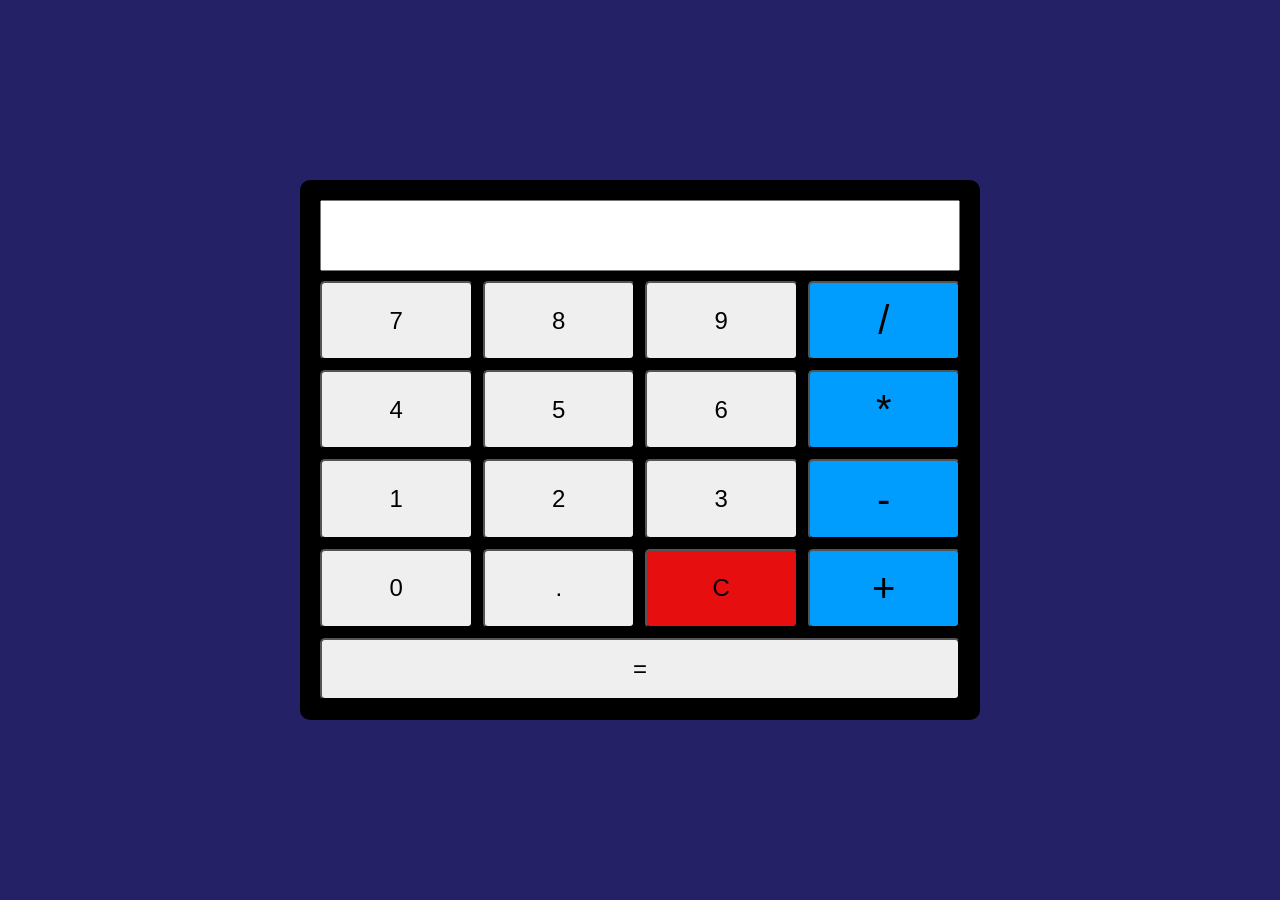
<file: Calculator/index.html>
<!DOCTYPE html>
<html lang="en">
<head>
    <meta charset="UTF-8">
    <meta name="viewport" content="width=device-width, initial-scale=1.0">
    <link rel="stylesheet" href="style.css">
    <title>Calculator</title>
</head>
<body>

    <div id="calc">
        <input type="text" >
        <button class="numbers">7</button>
        <button class="numbers">8</button>
        <button class="numbers">9</button>
        <button class="symbol" >/</button>
        <button class="numbers">4</button>
        <button class="numbers">5</button>
        <button class="numbers">6</button>
        <button class="symbol">*</button>
        <button class="numbers" >1</button>
        <button class="numbers">2</button>
        <button class="numbers">3</button>
        <button class="symbol">-</button>
        <button class="numbers">0</button>
        <button>.</button>
        <button id="clear" onclick="del()" >C</button>
        <button class="symbol">+</button>
        <button id="equal" onclick="finalOut()">=</button>
    </div>
    <script src="main.js"></script>
    
</body>
</html>
</file>
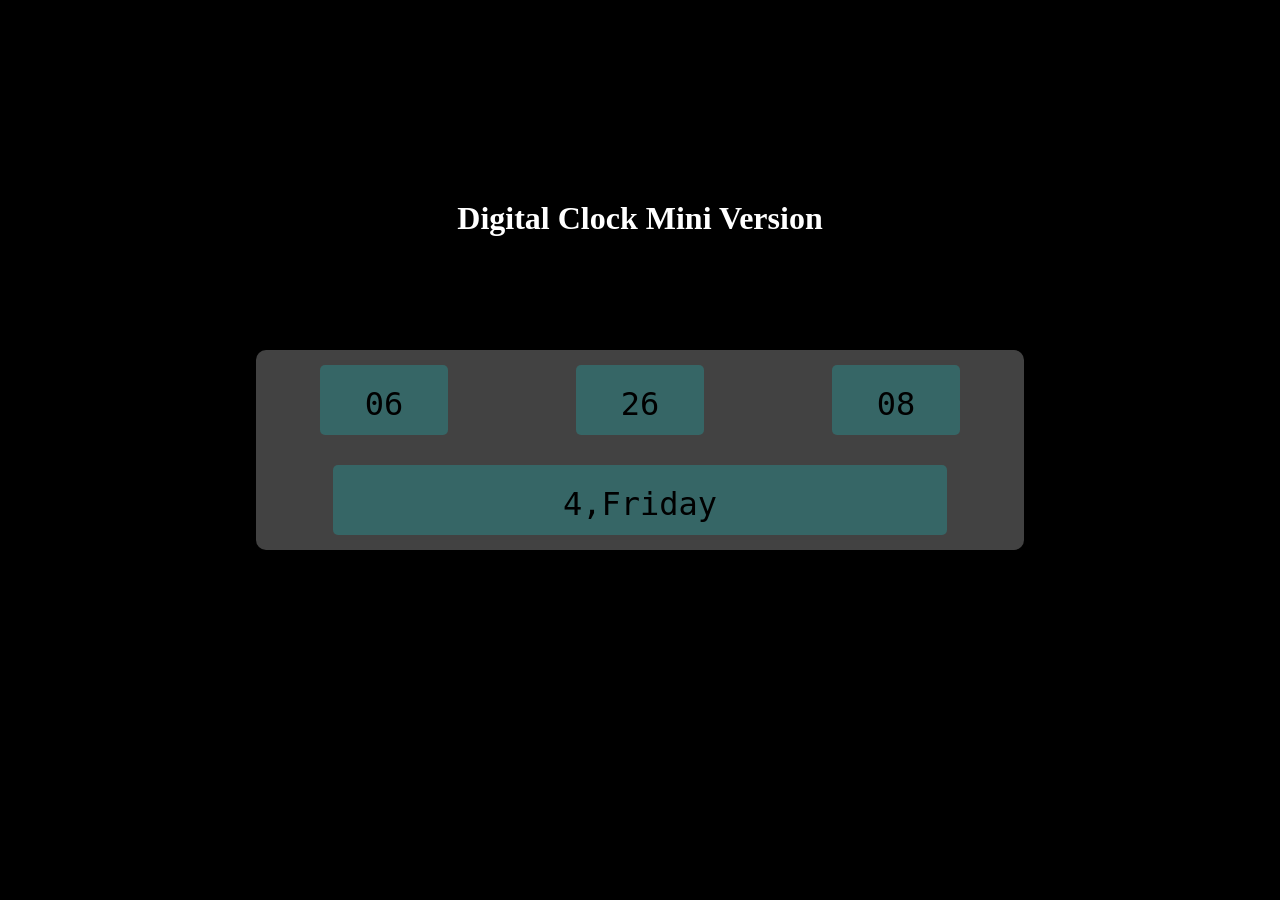
<file: Digital_Clock/index.html>
<!DOCTYPE html>
<html lang="en">
<head>
    <meta charset="UTF-8">
    <meta name="viewport" content="width=device-width, initial-scale=1.0">
    <link rel="stylesheet" href="style.css">
    <title>Digital Clock</title>
</head>
<body>

    <h1>Digital Clock Mini Version</h1>
    
    <div id="clock">

        <div id="hour">00</div>
        <div id="minutes">00</div>
        <div id="seconds">00</div>
        <div id="date"></div>
    </div>

    <script src="main.js"></script>
    
</body>
</html>
</file>
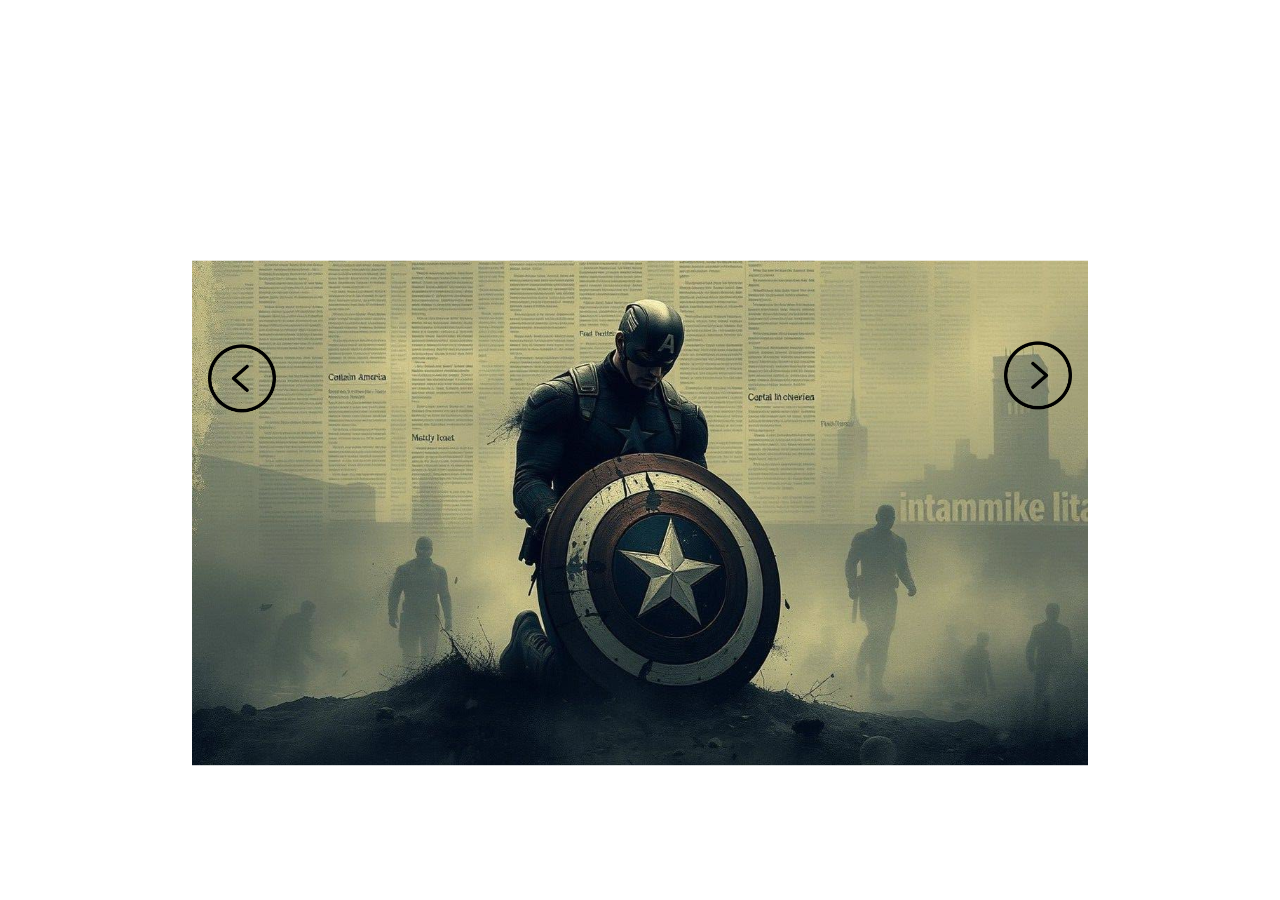
<file: Image Slider/index.html>
<!DOCTYPE html>
<html lang="en">
<head>
    <meta charset="UTF-8">
    <meta name="viewport" content="width=device-width, initial-scale=1.0">
    <link rel="stylesheet" href="/Image Slider/style.css">
    <title>Image Slider</title>
</head>
<body>
    <div id="imgContainer">
        <img class="image" src="/Image Slider/Images/captain America.jpg" alt="">
        <img class="image" src="/Image Slider/Images/download (36).jpg" alt="">
        <img class="image" src="/Image Slider/Images/download (37).jpg" alt="">
        <img class="image" src="/Image Slider/Images/download (38).jpg" alt="">
        <img class="image" src="/Image Slider/Images/download (39).jpg" alt="">
        <button id="btn1"><img id="arrow" src="/Image Slider/icon/arrow-right.png" alt=""></button>
        <button id="btn2"><img id="arrow2" src="/Image Slider/icon/arrow-right.png" alt=""></button>
    </div>

    <script src="/Image Slider/main.js"></script>
</body>
</html>
</file>
<file: Calculator/style.css>
body{
    background-color: rgb(37, 33, 103);
}

#calc{
    display: grid;
    grid-template-columns: repeat(4,1fr);
    gap: 10px;
    background-color: black;
    width: 50%;
    height: 500px;
    padding: 20px;
    border-radius: 10px;
    margin: auto;
    position: absolute;
    top: 50%;
    left: 50%;
    transform: translateX(-50%) translateY(-50%);
}
#calc button{
    display: block;
    border-radius: 5px;
    font-size: 1.5rem;
}

#calc input {
    display: block;
    grid-column: span 4;
    text-align: right;
    font-size: 2rem;
    padding-right: 5px;
    
}

#calc button:nth-of-type(17){
    grid-column: span 4;
}
.symbol{
    background-color: rgb(0, 157, 255);
    font-size: 2.5rem !important ;
}

#clear{
    background-color: rgb(230, 14, 14);
}
</file>
<file: Digital_Clock/style.css>
body{
    background-color: black;
}
h1{
    color: white;
    text-align: center;
    margin-top: 200px;
}
#clock{
    display: grid;
    grid-template-columns: repeat(3,1fr);
    justify-items: center;
    align-items: center;
    background-color: rgba(132, 131, 131, 0.5);
    margin: auto;
    width: 60%;
    height: 200px;
    position: absolute;
    top: 50%;
    left: 50%;
    transform: translateX(-50%) translateY(-50%);
    border-radius: 10px;
}
#clock div{
    box-sizing: border-box;
    text-align: center;
    font-size: 2rem;
    padding-top: 20px;
    width: 50%;
    height: 70%;
    border-radius: 5px;
    background-color: rgba(0, 255, 255, 0.19);
    font-family: monospace;
}

#date{
    grid-column: span 3;
    justify-items: stretch;
    
}

#clock div:nth-of-type(4){
    width: 80%;
}
</file>
<file: Image Slider/style.css>
#imgContainer{
    display: flex;
    width: 70vw;
    overflow-X: scroll;
    position: relative;
    top: 50%;
    left: 50%;
    transform: translateY(50%) translateX(-50%)
    
    
    
}

#imgContainer::-webkit-scrollbar{
    display: none;
}

.image{
    display: block;
    min-width: 100%;
}
button{
    position: absolute;
    width: 80px;
    background: transparent;
    border: none;
    right: 10px;
    top: 80px;
}
button img{
    width: 100%;
}

#btn1{
    cursor: pointer;
}

#btn2{
    position: absolute;
    left: 10px;
    transform: rotate(180deg);
    cursor: pointer;
}
</file>
